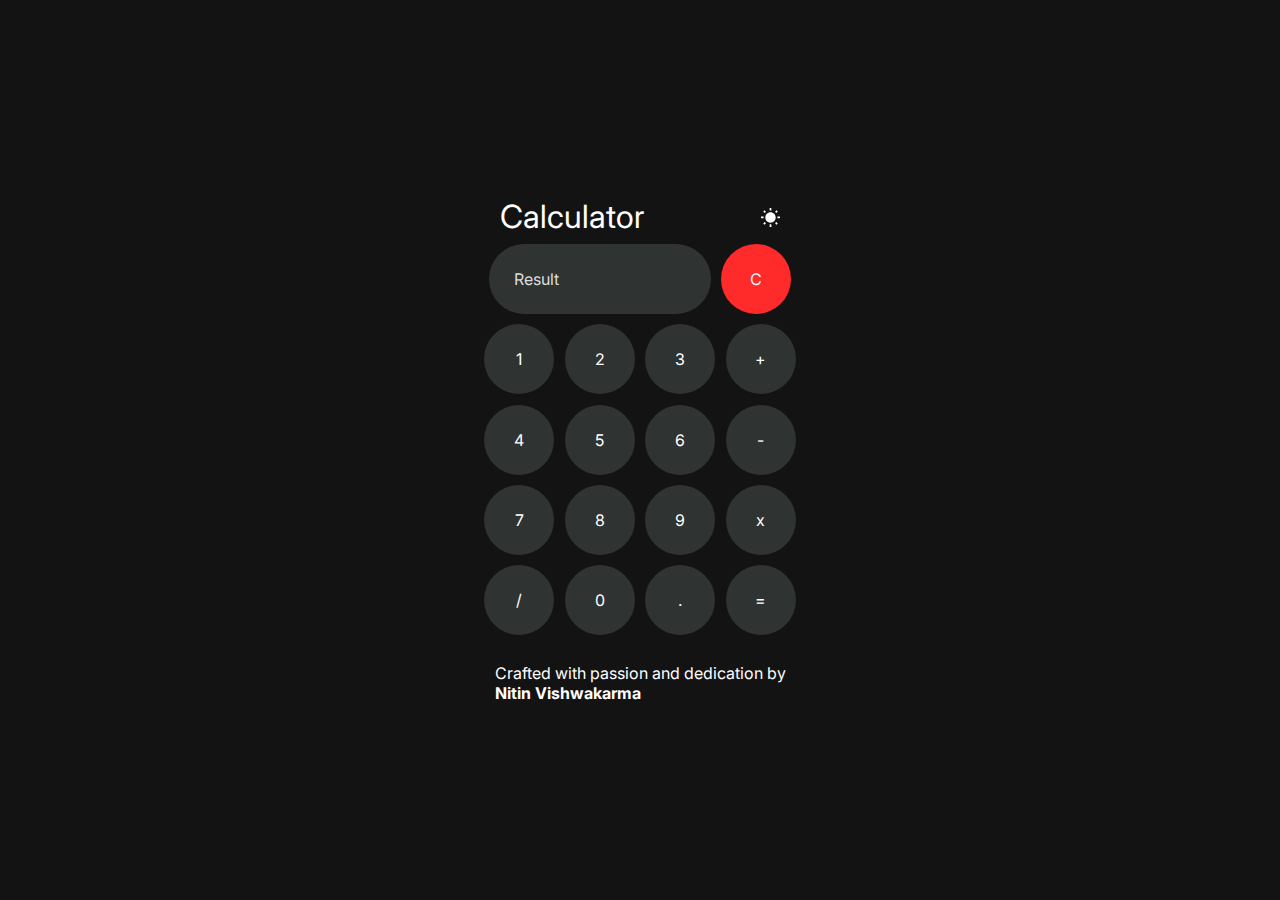
<file: Calculator/index.html>
<!DOCTYPE html>
<html lang="en">

<head>
  <meta charset="utf-8" />
  <meta http-equiv="X-UA-Compatible" content="IE=edge" />
  <title>Calculator</title>
  <meta name="description" content="Simple Calculator With Dark Mode." />
  <meta name="viewport" content="width=device-width, initial-scale=1" />
  <link rel="icon" type="image/x-icon" href="assets/calculator.ico">
  <link rel="stylesheet" href="styles/dark.css" id="theme" />
  <link rel="preconnect" href="https://fonts.googleapis.com">
  <link rel="preconnect" href="https://fonts.gstatic.com" crossorigin>
  <link href="https://fonts.googleapis.com/css2?family=Inter:wght@300;400&display=swap" rel="stylesheet">
</head>

<body>
  <div class="wrapper">
    <div class="container">
      <div class="header-container">
        <!-- This heading also notifies about the theme change.-->
        <h1 id="toast">Calculator</h1>
        <div class="top-buttons">
          <button type="button" onclick="changeTheme()" class="theme-button">
            <img src="assets/SunIcon.svg" alt="Theme Icon" height="19" width="19" id="theme-icon">
          </button>
        </div>
      </div>
      <div class="first-row">
        <input type="text" name="result" id="result" placeholder="Result" readonly />
        <input type="button" value="C" onclick="result.value=''" id="clear-button" />
      </div>
      <div class="second-row">
        <input type="button" value="1" onclick="liveScreen(1)" />
        <input type="button" value="2" onclick="liveScreen(2)" />
        <input type="button" value="3" onclick="liveScreen(3)" />
        <input type="button" value="+" onclick="liveScreen('+')" />
      </div>
      <div class="third-row">
        <input type="button" value="4" onclick=" liveScreen(4)" />
        <input type="button" value="5" onclick=" liveScreen(5)" />
        <input type="button" value="6" onclick=" liveScreen(6)" />
        <input type="button" value="-" onclick="liveScreen('-')" />
      </div>
      <div class="fourth-row">
        <input type="button" value="7" onclick="liveScreen(7)" />
        <input type="button" value="8" onclick="liveScreen(8)" />
        <input type="button" value="9" onclick=" liveScreen(9)" />
        <input type="button" value="x" onclick="liveScreen('*')" />
      </div>
      <div class="fifth-row">
        <input type="button" value="/" onclick="liveScreen('/')" />
        <input type="button" value="0" onclick="liveScreen(0)" />
        <input type="button" value="." onclick="liveScreen('.')" />
        <input type="button" value="=" onclick="calculate(result.value)" />
      </div>
    </div>
    <div class="author-text">
      <p>Crafted with passion and dedication by</p>
      <b>Nitin Vishwakarma</b>
  </div>
  </div>
  <script src="scripts/script.js">
  </script>
  
</body>

</html>
</file>
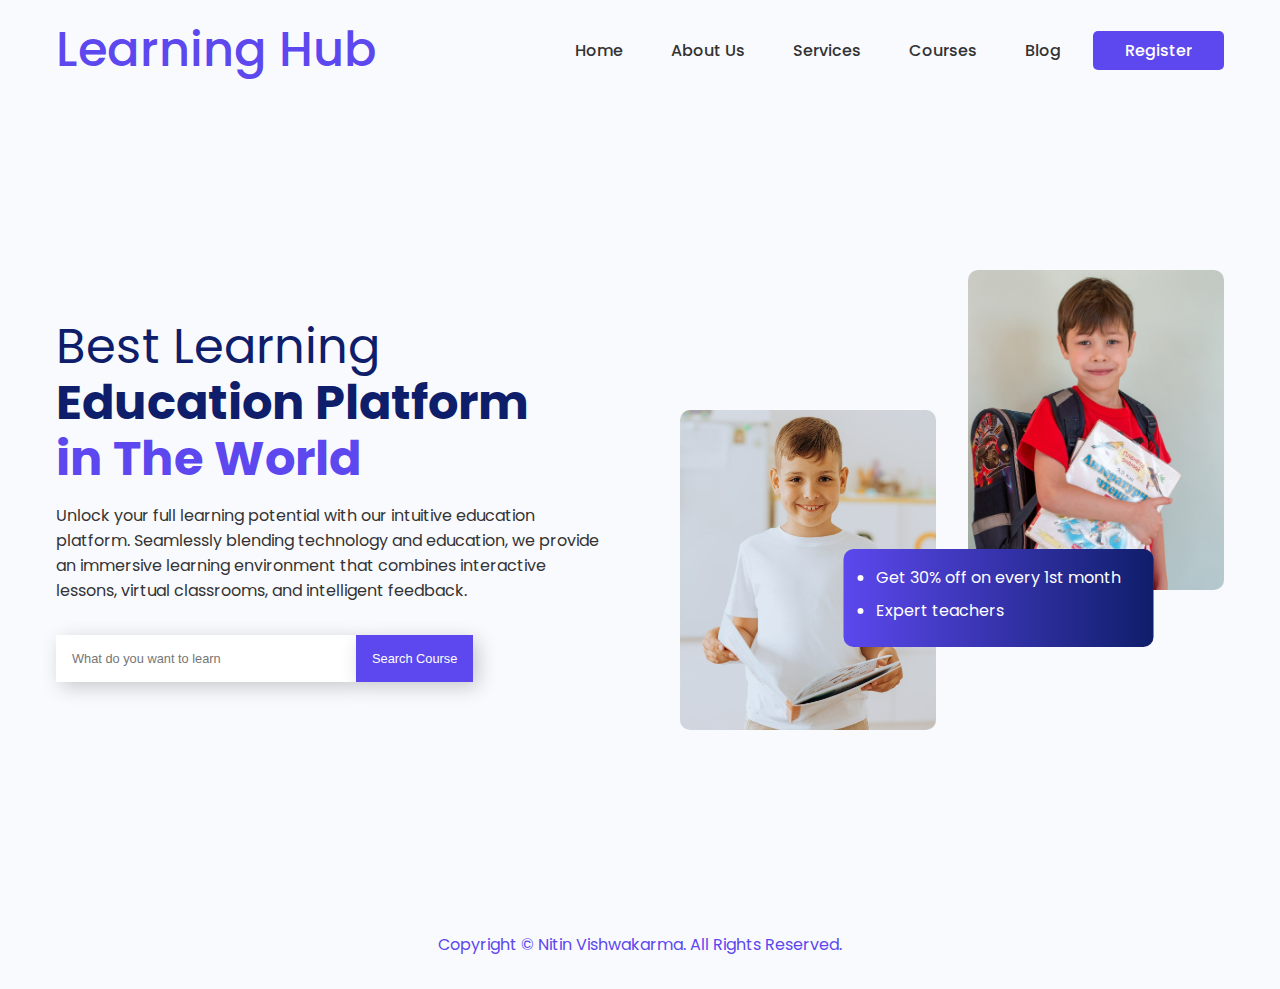
<file: Landing Page/index.html>
<!DOCTYPE html>
<html lang="en">
  <head>
    <meta charset="UTF-8" />
    <meta http-equiv="X-UA-Compatible" content="IE=edge" />
    <meta name="viewport" content="width=device-width, initial-scale=1.0" />
    <link rel="stylesheet" href="styles.css" />
    <title>Web Design Mastery | Learning Landing Page</title>
  </head>
  <body>
    <nav>
      <div class="nav__logo"><a href="#">Learning <span>Hub</span></a></div>
      <ul class="nav__links">
        <li class="link"><a href="#">Home</a></li>
        <li class="link"><a href="#">About Us</a></li>
        <li class="link"><a href="#">Services</a></li>
        <li class="link"><a href="#">Courses</a></li>
        <li class="link"><a href="#">Blog</a></li>
        <li class="link"><a href="#" class="nav__btn">Register</a></li>
      </ul>
    </nav>
    <section class="container">
      <div class="content__container">
        <h1>
          Best Learning<br />
          <span class="heading__1">Education Platform</span><br />
          <span class="heading__2">in The World</span>
        </h1>
        <p>
          Unlock your full learning potential with our intuitive education
          platform. Seamlessly blending technology and education, we provide an
          immersive learning environment that combines interactive lessons,
          virtual classrooms, and intelligent feedback.
        </p>
        <form>
          <input type="text" placeholder="What do you want to learn" />
          <button type="submit">Search Course</button>
        </form>
      </div>
      <div class="image__container">
        <img src="assets/header-1.jpg" alt="header" />
        <img src="assets/header-2.jpg" alt="header" />
        <div class="image__content">
          <ul>
            <li>Get 30% off on every 1st month</li>
            <li>Expert teachers</li>
          </ul>
        </div>
      </div>
    </section>
    <footer>
      <p id="foter">
        Copyright &copy Nitin Vishwakarma. All Rights Reserved.
    </p>

    </footer>
  </body>
</html>
</file>
<file: Landing Page/styles.css>
@import url("https://fonts.googleapis.com/css2?family=Poppins:wght@400;500;600;700&display=swap");

:root {
  --primary-color: #5c48ee;
  --primary-color-dark: #0f1e6a;
  --secondary-color: #f9fafe;
  --text-color: #333333;
  --white: #ffffff;
  --max-width: 1200px;
}

* {
  padding: 0;
  margin: 0;
  box-sizing: border-box;
}

body {
  font-family: "Poppins", sans-serif;
  background-color: var(--secondary-color);
}

nav {
  max-width: var(--max-width);
  margin: auto;
  padding: 1rem;
  height: 100px;
  display: flex;
  align-items: center;
  justify-content: space-between;
}

.nav__logo a {
  font-size: 3rem;
  font-weight: 500;
  color: var(--primary-color);
  text-decoration: none;
  transition: 0.3s;
}


.nav__links {
  list-style: none;
  display: flex;
  align-items: center;
  gap: 1rem;
}

.link a {
  padding: 0.5rem 1rem;
  font-size: 1rem;
  font-weight: 500;
  color: var(--text-color);
  text-decoration: none;
  transition: 0.3s;
}

.link a:hover {
  color: var(--primary-color);
}

.link .nav__btn {
  padding: 0.5rem 2rem;
  color: var(--white) !important;
  background-color: var(--primary-color);
  border-radius: 5px;
}

.link .nav__btn:hover {
  background-color: var(--primary-color-dark);
}

.container {
  max-width: var(--max-width);
  margin: auto;
  padding: 1rem;
  min-height: calc(100vh - 100px);
  display: grid;
  grid-template-columns: repeat(2, 1fr);
  gap: 5rem;
}

.content__container {
  display: flex;
  flex-direction: column;
  justify-content: center;
}

.content__container h1 {
  font-size: 3rem;
  font-weight: 400;
  line-height: 3.5rem;
  color: var(--primary-color-dark);
  margin-bottom: 1rem;
}

.heading__1 {
  font-weight: 700;
}

.heading__2 {
  font-weight: 700;
  color: var(--primary-color);
}

.content__container p {
  font-size: 1rem;
  color: var(--text-color);
  margin-bottom: 2rem;
}

.content__container form {
  display: flex;
  align-items: center;
}

.content__container input {
  width: 100%;
  max-width: 300px;
  padding: 1rem;
  font-size: 0.8rem;
  outline: none;
  border: none;
  box-shadow: 5px 5px 20px rgba(0, 0, 0, 0.2);
}

.content__container button {
  width: fit-content;
  padding: 1rem;
  font-size: 0.8rem;
  white-space: nowrap;
  background-color: var(--primary-color);
  color: var(--white);
  outline: none;
  border: none;
  box-shadow: 5px 5px 20px rgba(0, 0, 0, 0.2);
  transition: 0.3s;
  cursor: pointer;
}

.content__container button:hover {
  background-color: var(--primary-color-dark);
}

.image__container {
  position: relative;
  display: grid;
  grid-template-columns: repeat(2, 1fr);
  gap: 2rem;
  place-content: center;
}

.image__container img {
  width: 100%;
  max-width: 300px;
  margin: auto;
  border-radius: 10px;
}

.image__container img:nth-child(1) {
  transform: translateY(70px);
}

.image__container img:nth-child(2) {
  transform: translateY(-70px);
}

.image__content {
  position: absolute;
  width: 100%;
  max-width: 310px;
  left: 50%;
  top: 50%;
  transform: translate(-35%, 50%);
  background: linear-gradient(
    to right,
    var(--primary-color),
    var(--primary-color-dark)
  );
  color: var(--white);
  padding: 1rem 2rem;
  border-radius: 10px;
}

.image__content li {
  margin-bottom: 0.5rem;
}

#foter {
  text-align: center;
  color: var(--primary-color);
  padding: 2rem;

}


@media (width < 900px) {
  .link a:not(.nav__btn) {
    display: none;
  }

  .container {
    grid-template-columns: repeat(1, 1fr);
  }

  .content__container {
    text-align: center;
  }

  .content__container form {
    margin-right: auto;
    margin-left: auto;
  }

  .image__container {
    grid-area: 1/1/2/2;
  }

  .image__container img {
    transform: translateY(0) !important;
  }
}
</file>
<file: Calculator/styles/dark.css>
/* CSS Reset & Global Styles */
* {
  box-sizing: border-box;
  padding: 0;
  margin: 0;
  font-family: Inter, -apple-system, BlinkMacSystemFont, 'Segoe UI', 'Open Sans';
  -webkit-appearance: none;
}

::placeholder {
  color: rgb(221, 221, 221);
}

.wrapper {
  height: 100vh;
  width: 100%;
  display: flex;
  justify-content: center;
  flex-direction: column;
  align-items: center;
  background-color: rgb(20, 19, 19);
  transition: 0.8s all;
}

h1 {
  margin-bottom: 1.5%;
  color: #fff;
  font-weight: normal;
}

.container {
  width: 350px;
  display: flex;
  justify-content: center;
  flex-direction: column;
  align-items: center;
}

.header-container {
  display: flex;
  justify-content: space-between;
  align-items: center;
  width: 80%;
}

.top-buttons {
  display: flex;
  align-items: center;

}

input {
  padding: 25px;
  color: rgb(255, 255, 255);
  font-size: 1em;
  cursor: pointer;
  width: 70px;
  background-color: rgb(47, 51, 50);
  border: none;
  outline: none;
  border-radius: 100px;
  margin: 0.2em;
}

.first-row,
.second-row,
.third-row,
.fourth-row,
.fifth-row {
  margin-bottom: 4px;
}

input[type="text"] {
  background-color: rgb(47, 51, 50);
  width: 222.5px;
}

input[type="button"]:hover {
  background-color: rgb(101, 101, 101);
  color: #fff;
}

#clear-button {
  color: #fff;
  background-color: rgb(255, 42, 42);
}

a {
  text-decoration: none;
  color: #fff;
}

#github-icon {
  margin-right: 10px;
}

.theme-button {
  all: unset;
  cursor: pointer;
  text-align: center;
}


.author-text{
  color: white;
  margin-top: 20px;
}
</file>
